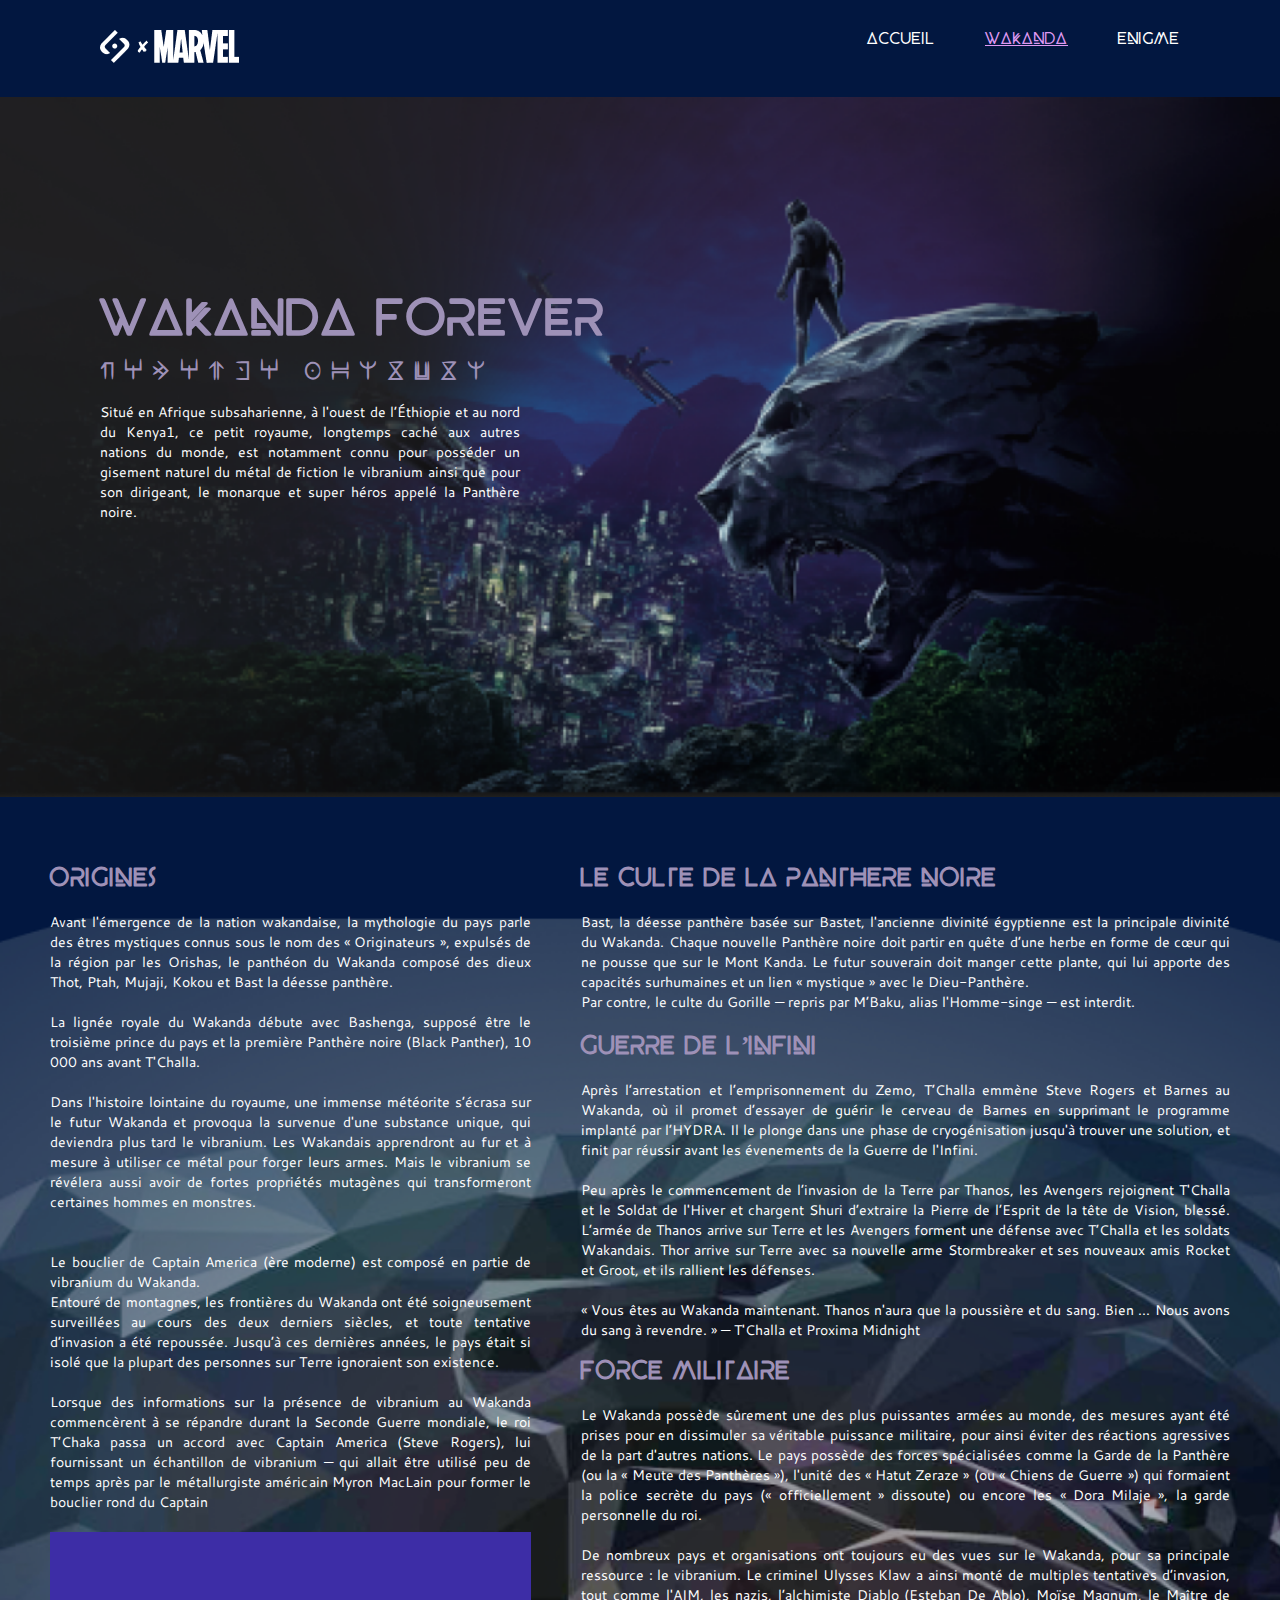
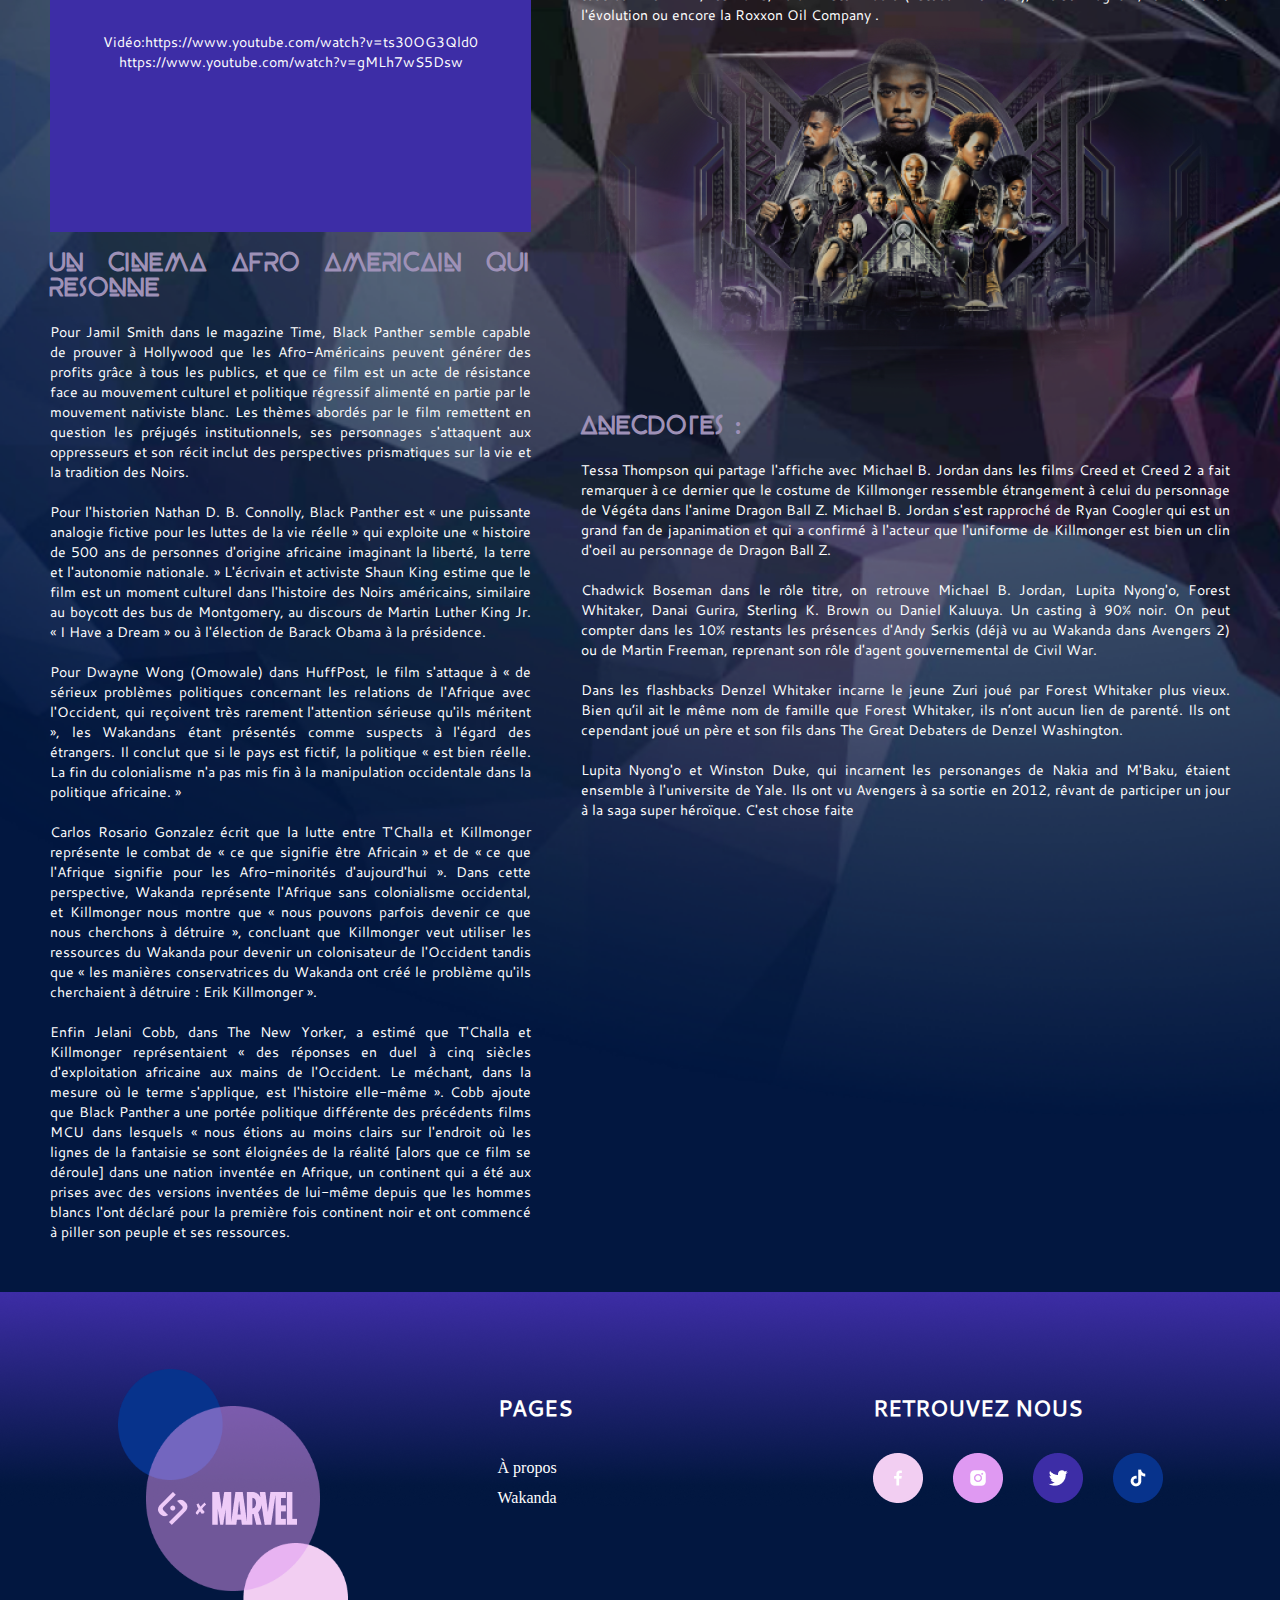
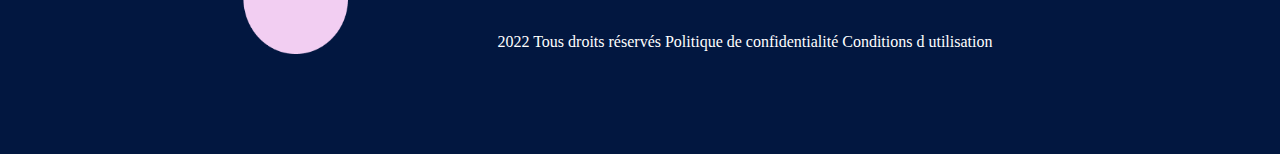
<file: Wakanda.html>
<!DOCTYPE html>
<html lang="en">
<head>
    <meta charset="UTF-8">
    <meta name="viewport" content="width=device-width, initial-scale=1.0">
    <link rel="stylesheet" href="Wakanda.css">
    <title>Wakanda|BLACKPANTHER</title>
</head>
<body>
    <header>
        <nav>
            <a href="#"><img src="Illustrations + Logo/All pages/footer2.png" alt=""></a>
            <ul>
                <li><a href="index.html">ACCUEIL</a></li>
                <li> <a href="#" class="active">WAKANDA</a></li>
                <li> <a href="Enigme.html">ENIGME</a></li>
            </ul>
        </nav>
    </header>
    <main>
        <section id="Wakanda-forever">
            <div class="intro_Wakanda-forever">
                <h1>WAKANDA FOREVER </h1>
                <h2>WAKANDA FOREVER</h2>
                <p>Situé en Afrique subsaharienne, à l'ouest de l’Éthiopie et au nord du 
                    Kenya1, ce petit royaume, longtemps caché aux autres nations du monde, 
                    est notamment connu pour posséder un gisement naturel du métal de 
                    fiction le vibranium ainsi que pour son dirigeant, le monarque et super héros appelé la Panthère noire.
                </p>

            </div>
            
        </section>
        <section id="histoire">
            <div class="histoire_wakanda_forever">
                <div>
                    <div>
                        <h2>Origines</h2>
                        <p>
                            Avant l'émergence de la nation wakandaise, la mythologie du pays parle des êtres mystiques connus sous 
                            le nom des « Originateurs », expulsés de la région par les Orishas, le panthéon du Wakanda composé des 
                            dieux Thot, Ptah, Mujaji, Kokou et Bast la déesse panthère. <br><br>


                            La lignée royale du Wakanda débute avec Bashenga, supposé être le troisième prince du pays et la 
                            première Panthère noire (Black Panther), 10 000 ans avant T'Challa.<br><br>


                            Dans l'histoire lointaine du royaume, une immense météorite s’écrasa sur le futur Wakanda et provoqua 
                            la survenue d'une substance unique, qui deviendra plus tard le vibranium. Les Wakandais apprendront au 
                            fur et à mesure à utiliser ce métal pour forger leurs armes. Mais le vibranium se révélera aussi avoir de 
                            fortes propriétés mutagènes qui transformeront certaines hommes en monstres.<br><br><br>



                            Le bouclier de Captain America (ère moderne) est composé en partie de vibranium du Wakanda.<br>

                            Entouré de montagnes, les frontières du Wakanda ont été soigneusement surveillées au cours des deux 
                            derniers siècles, et toute tentative d’invasion a été repoussée. Jusqu’à ces dernières années, le pays était si 
                            isolé que la plupart des personnes sur Terre ignoraient son existence.<br><br>


                            Lorsque des informations sur la présence de vibranium au Wakanda commencèrent à se répandre durant 
                            la Seconde Guerre mondiale, le roi T’Chaka passa un accord avec Captain America (Steve Rogers), lui 
                            fournissant un échantillon de vibranium — qui allait être utilisé peu de temps après par le métallurgiste 
                            américain Myron MacLain pour former le bouclier rond du Captain
                        </p>
                    </div>
                    <div class="histoire_lien">
                        <p>Vidéo:https://www.youtube.com/watch?v=ts30OG3Qld0</p>
                        <p>https://www.youtube.com/watch?v=gMLh7wS5Dsw</p>

                    </div>
                    <div>
                        <h2>UN CINEMA AFRO AMERICAIN QUI RESONNE</h2>
                        <p>
                            Pour Jamil Smith dans le magazine Time, Black Panther semble capable de prouver à Hollywood que les 
                            Afro-Américains peuvent générer des profits grâce à tous les publics, et que ce film est un acte de 
                            résistance face au mouvement culturel et politique régressif alimenté en partie par le mouvement nativiste 
                            blanc. Les thèmes abordés par le film remettent en question les préjugés institutionnels, ses personnages 
                            s'attaquent aux oppresseurs et son récit inclut des perspectives prismatiques sur la vie et la tradition des 
                            Noirs. <br><br>


                            Pour l'historien Nathan D. B. Connolly, Black Panther est « une puissante analogie fictive pour les luttes de 
                            la vie réelle » qui exploite une « histoire de 500 ans de personnes d'origine africaine imaginant la liberté, la 
                            terre et l'autonomie nationale. » L'écrivain et activiste Shaun King estime que le film est un moment culturel 
                            dans l'histoire des Noirs américains, similaire au boycott des bus de Montgomery, au discours de Martin 
                            Luther King Jr. « I Have a Dream » ou à l'élection de Barack Obama à la présidence.<br><br>


                            Pour Dwayne Wong (Omowale) dans HuffPost, le film s'attaque à « de sérieux problèmes politiques 
                            concernant les relations de l'Afrique avec l'Occident, qui reçoivent très rarement l'attention sérieuse qu'ils 
                            méritent », les Wakandans étant présentés comme suspects à l'égard des étrangers. Il conclut que si le pays 
                            est fictif, la politique « est bien réelle. La fin du colonialisme n'a pas mis fin à la manipulation occidentale dans 
                            la politique africaine. » <br><br>


                            Carlos Rosario Gonzalez écrit que la lutte entre T'Challa et Killmonger représente le combat de « ce que 
                            signifie être Africain » et de « ce que l'Afrique signifie pour les Afro-minorités d'aujourd'hui ». Dans cette 
                            perspective, Wakanda représente l'Afrique sans colonialisme occidental, et Killmonger nous montre que « 
                            nous pouvons parfois devenir ce que nous cherchons à détruire », concluant que Killmonger veut utiliser les 
                            ressources du Wakanda pour devenir un colonisateur de l'Occident tandis que « les manières conservatrices 
                            du Wakanda ont créé le problème qu'ils cherchaient à détruire : Erik Killmonger ».<br><br>


                            Enfin Jelani Cobb, dans The New Yorker, a estimé que T'Challa et Killmonger représentaient « des réponses 
                            en duel à cinq siècles d'exploitation africaine aux mains de l'Occident. Le méchant, dans la mesure où le 
                            terme s'applique, est l'histoire elle-même ». Cobb ajoute que Black Panther a une portée politique différente 
                            des précédents films MCU dans lesquels « nous étions au moins clairs sur l'endroit où les lignes de la 
                            fantaisie se sont éloignées de la réalité [alors que ce film se déroule] dans une nation inventée en Afrique, un 
                            continent qui a été aux prises avec des versions inventées de lui-même depuis que les hommes blancs l'ont 
                            déclaré pour la première fois continent noir et ont commencé à piller son peuple et ses ressources.
                        </p>
                    </div>

                </div>
                <div>
                    <div>
                        <h2>Le culte de la panthere noire</h2>
                        <p>
                            Bast, la déesse panthère basée sur Bastet, l'ancienne divinité égyptienne est la principale divinité du 
                            Wakanda. Chaque nouvelle Panthère noire doit partir en quête d’une herbe en forme de cœur qui ne pousse 
                            que sur le Mont Kanda. Le futur souverain doit manger cette plante, qui lui apporte des capacités 
                            surhumaines et un lien « mystique » avec le Dieu-Panthère. <br>


                            Par contre, le culte du Gorille — repris par M’Baku, alias l'Homme-singe — est interdit.
                        </p>
                    </div>
                    <div>
                        <h2>Guerre de l’INFINI</h2>
                        <p>
                            Après l’arrestation et l’emprisonnement du Zemo, T’Challa emmène Steve Rogers et Barnes au Wakanda, 
                            où il promet d’essayer de guérir le cerveau de Barnes en supprimant le programme implanté par l’HYDRA. Il 
                            le plonge dans une phase de cryogénisation jusqu'à trouver une solution, et finit par réussir avant les 
                            évenements de la Guerre de l'Infini. <br><br>
                            Peu après le commencement de l’invasion de la Terre par Thanos, les Avengers rejoignent T'Challa et le 
                            Soldat de l'Hiver et chargent Shuri d’extraire la Pierre de l’Esprit de la tête de Vision, blessé. L’armée de 
                            Thanos arrive sur Terre et les Avengers forment une défense avec T’Challa et les soldats Wakandais. Thor 
                            arrive sur Terre avec sa nouvelle arme Stormbreaker et ses nouveaux amis Rocket et Groot, et ils rallient les 
                            défenses. <br><br>
                            <span> « Vous êtes au Wakanda maintenant. Thanos n'aura que la poussière et du sang.

                            Bien ... Nous avons du sang à revendre. »

                            — T'Challa et Proxima Midnight </span>

                        </p>
                    </div>
                    <div>
                        <h2>Force militaire</h2>
                        <p>
                            Le Wakanda possède sûrement une des plus puissantes armées au monde, des mesures ayant été prises 
                            pour en dissimuler sa véritable puissance militaire, pour ainsi éviter des réactions agressives de la part 
                            d'autres nations. Le pays possède des forces spécialisées comme la Garde de la Panthère (ou la « Meute 
                            des Panthères »), l'unité des « Hatut Zeraze » (ou « Chiens de Guerre ») qui formaient la police secrète du 
                            pays (« officiellement » dissoute) ou encore les « Dora Milaje », la garde personnelle du roi. <br><br>


                            De nombreux pays et organisations ont toujours eu des vues sur le Wakanda, pour sa principale ressource : 
                            le vibranium. Le criminel Ulysses Klaw a ainsi monté de multiples tentatives d’invasion, tout comme l'AIM, 
                            les nazis, l’alchimiste Diablo (Esteban De Ablo), Moïse Magnum, le Maître de l'évolution ou encore la 
                            Roxxon Oil Company .
                        </p>
                        <img src="Illustrations + Logo/Wakanda/Pantherwakanda2-1.png" alt="">
                    </div>
                    <div>
                        <h2>anecdotes :</h2>
                        <p>
                            Tessa Thompson qui partage l'affiche avec Michael B. Jordan dans les films Creed et Creed 2 a fait 
                            remarquer à ce dernier que le costume de Killmonger ressemble étrangement à celui du personnage de 
                            Végéta dans l'anime Dragon Ball Z. Michael B. Jordan s'est rapproché de Ryan Coogler qui est un grand fan 
                            de japanimation et qui a confirmé à l'acteur que l'uniforme de Killmonger est bien un clin d'oeil au 
                            personnage de Dragon Ball Z. <br><br>


                            Chadwick Boseman dans le rôle titre, on retrouve Michael B. Jordan, Lupita Nyong'o, Forest Whitaker, 
                            Danai Gurira, Sterling K. Brown ou Daniel Kaluuya. Un casting à 90% noir. On peut compter dans les 10% 
                            restants les présences d'Andy Serkis (déjà vu au Wakanda dans Avengers 2) ou de Martin Freeman, 
                            reprenant son rôle d'agent gouvernemental de Civil War. <br><br> 


                            Dans les flashbacks Denzel Whitaker incarne le jeune Zuri joué par Forest Whitaker plus vieux. Bien qu’il ait 
                            le même nom de famille que Forest Whitaker, ils n’ont aucun lien de parenté. Ils ont cependant joué un père 
                            et son fils dans The Great Debaters de Denzel Washington. <br><br>


                            Lupita Nyong'o et Winston Duke, qui incarnent les personanges de Nakia and M'Baku, étaient ensemble à 
                            l'universite de Yale. Ils ont vu Avengers à sa sortie en 2012, rêvant de participer un jour à la saga super héroïque. C'est chose faite
                        </p>
                    </div>

                </div>
            </div>

        </section>

    </main>
    <footer>
        <section id="footer_baground">
            <div class="footer-container">
                    <div class="logos">
                        <img src="Illustrations + Logo/All pages/footer2.png" alt="" class="footer-logo">
                        <img src="Illustrations + Logo/All pages/footer1.png" alt="" class="triple-sphere">
                    </div>
                    <div class="footer-info-content">
                        <div class="footer-info">
                            <div>
                                <h1>PAGES</h1>
                                <ul>
                                    <li> <a href="#">À propos</a></li>
                                    <li> <a href="#"> Wakanda</a></li>
                                </ul>
                            </div>
                            <div class="reseaux-sociaux">
                                <h1>RETROUVEZ NOUS</h1>
                                <div class="logo-reseaux">
                                    <img src="Illustrations + Logo/All pages/footer3.png" alt="">
                                    <img src="Illustrations + Logo/All pages/footer4.png" alt="">
                                    <img src="Illustrations + Logo/All pages/footer5.png" alt="">
                                    <img src="Illustrations + Logo/All pages/footer6.png" alt="">
                                </div>
                            </div>

                        </div>
                        <p>2022 Tous droits réservés Politique de confidentialité Conditions d utilisation</p>

                    </div>
                

                </div>
            </div>
        </section>
    </footer>
    
</body>
</html>
</file>
<file: Wakanda.css>
@import url("Enigme.css");

*{
    margin: 0;
    padding: 0;
   
}


body{
    background-image: none;
    background-color: #021740;

}

/* #Wakanda-forever{
   
    width:100%;
    height:500%;
    
} */
#Wakanda-forever {
    width:100%;
    background-image: url('Illustrations + Logo/Wakanda/Capture.PNG');
    height:700px;
   background-position: center;
    background-repeat: no-repeat;
    background-size: cover;
    /* border: 1px solid rgb(255, 115, 0);  */
    box-sizing: border-box; 
   
}
.intro_Wakanda-forever{

     padding-top: 200px;
     /* border: 1px solid yellow;  */
     padding-left: 100px;
}
#Wakanda-forever h1{
    color: #9E91B7 ;
    font-family:'BEYNO';
    font-size: 50px;
    /* margin-top: 130px; */
    
}
#Wakanda-forever h2{
    color: #9E91B7 ;
    font-family:'Wakanda forever' ;
    font-size: 25px;
    margin-top: 10px;
    letter-spacing: 10px;
   
}
#Wakanda-forever p{
    color: #ffff ;
    font-family:'Cantarell' ;
    font-size: 14px;
    width: 420px;
    margin-top: 20px;
    text-align: justify;
}
#histoire{
    background-image: url('Illustrations + Logo/Wakanda/Pantherwakanda2.png');
    
    /* width: 100%; */
   background-position: center;
    background-repeat: no-repeat;
    background-size: cover;
/* border: 2px solid darkred; */
}
.histoire_wakanda_forever{
    display: flex;
    gap: 50px;
    margin: 50px 50px;
    text-align: justify;
}
.histoire_wakanda_forever h2{
    color: #9E91B7 ;
    font-family:'BEYNO' ;
    font-size: 25px;
    margin:20px 0px;
    /* text-align: left; */
}
.histoire_wakanda_forever p{
    color: #ffff;
    font-size: 14px;
    font-family:'Cantarell' ;
    /* text-align: justify; */
}
.histoire_lien{
    background-color: #3D2DA6;
    height: 200px;
    margin: 20px 0px;
   text-align: center;
   padding-top: 100px;
}
</file>
